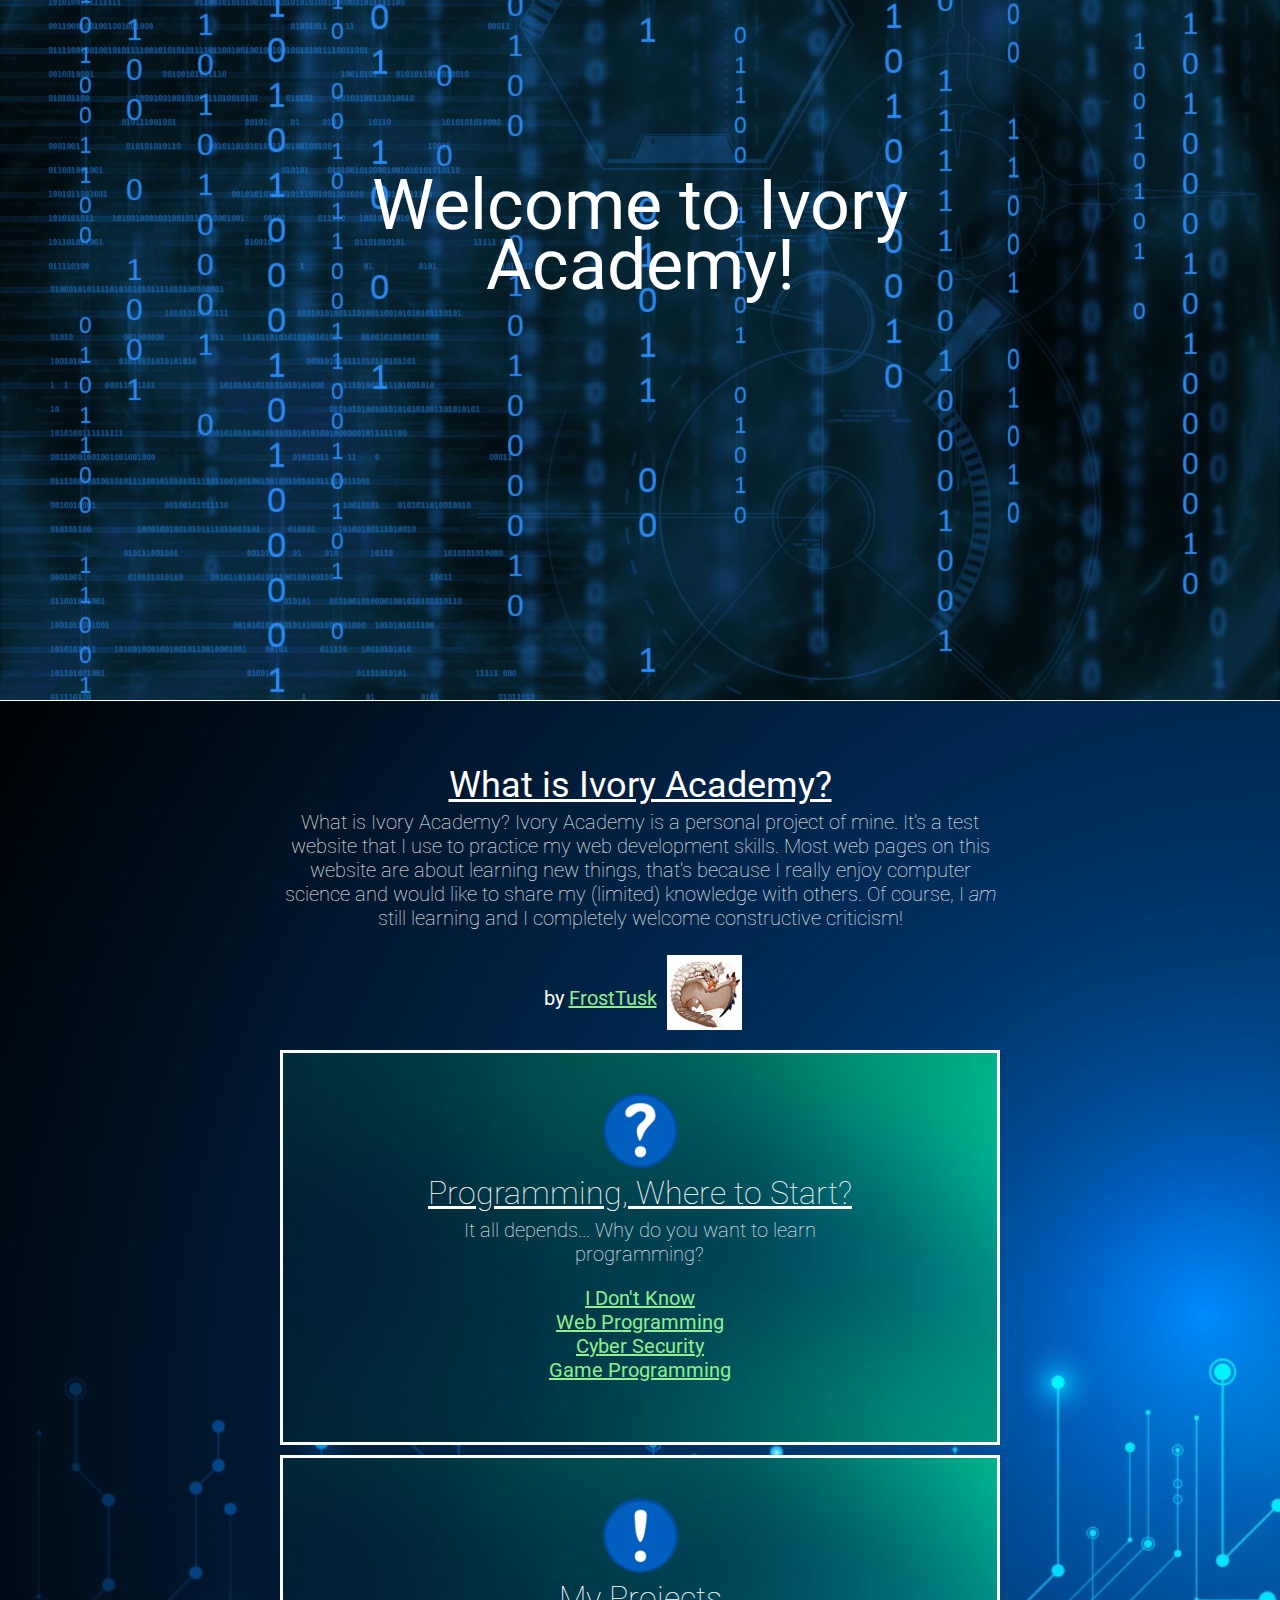
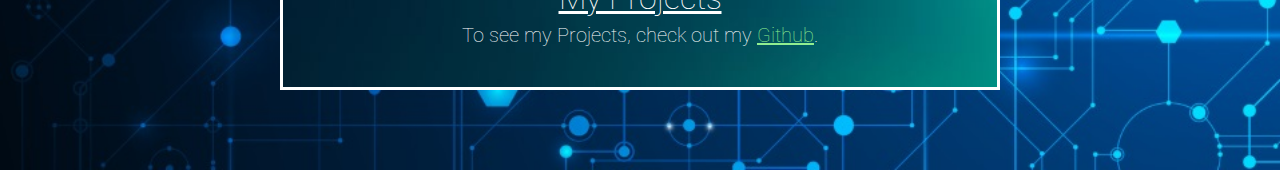
<file: index.html>
<!DOCTYPE html>
<head>
  <title>Ivory Academy - Home</title>
  <link rel="shortcut icon" href="resources/html-resources/favicon.png" type="image/png">
  <link rel="stylesheet" type="text/css" href="stylesheets/style_0_3.css">
  <link rel="stylesheet" type="text/css" href="stylesheets/index_0_5.css">
  <link href="https://fonts.googleapis.com/css?family=Roboto" rel="stylesheet">
  <meta charset="UTF-8">
  <meta name="author" content="FrostTusk">
  <meta name="description" content="HTML/CSS Practice Website">
  <meta name="keywords" content="HTML,CSS,Programming,Learning">
</head>

<body>

<div class="header">
  <div id="header-text">
    <h1>Welcome to Ivory Academy!</h1>
  </div>
</div>

<div class="main"><br/>
  <h2>What is Ivory Academy?</h2>
  <p>What is Ivory Academy? Ivory Academy is a personal project of mine.
  It's a test website that I use to practice my web development skills.
  Most web pages on this website are about learning new things, that's because
  I really enjoy computer science and would like to share my (limited) knowledge with others.
  Of course, I <i>am</i> still learning and I completely welcome constructive criticism!</p>

  <div class="profile">
    by <a href="https://github.com/FrostTusk">FrostTusk</a>
    <img src="resources/html-resources/barioth_icon.jpg"
    alt="Profile picture" id="frosttusk" height="75" width="75">
  </div>

  <div class="sections">
    <div class="section">
      <img src="resources/html-resources/question-mark.png"
      alt="Question mark" class="logo" height="75" width="75">
      <h3>Programming, Where to Start?</h3>
      <p>It all depends... Why do you want to learn programming?</p>
      <ul class="list">
        <li><a href="no-idea.html">I Don't Know</a></li>
        <li><a href="temp.html">Web Programming</a></li>
        <li><a href="cyber-security.html">Cyber Security</a></li>
        <li><a href="game-programming.html">Game Programming</a></li>
      </ul>
    </div>

    <div class="section">
      <img src="resources/html-resources/exclamation-mark.png"
      alt="Exclamation mark" class="logo" height="75" width="75">
      <h3>My Projects</h3>
      <p> To see my Projects, check out my <a href="https://github.com/FrostTusk">Github</a>.</p>
    </div>
  </div>
</div>

</body>
</html>
</file>
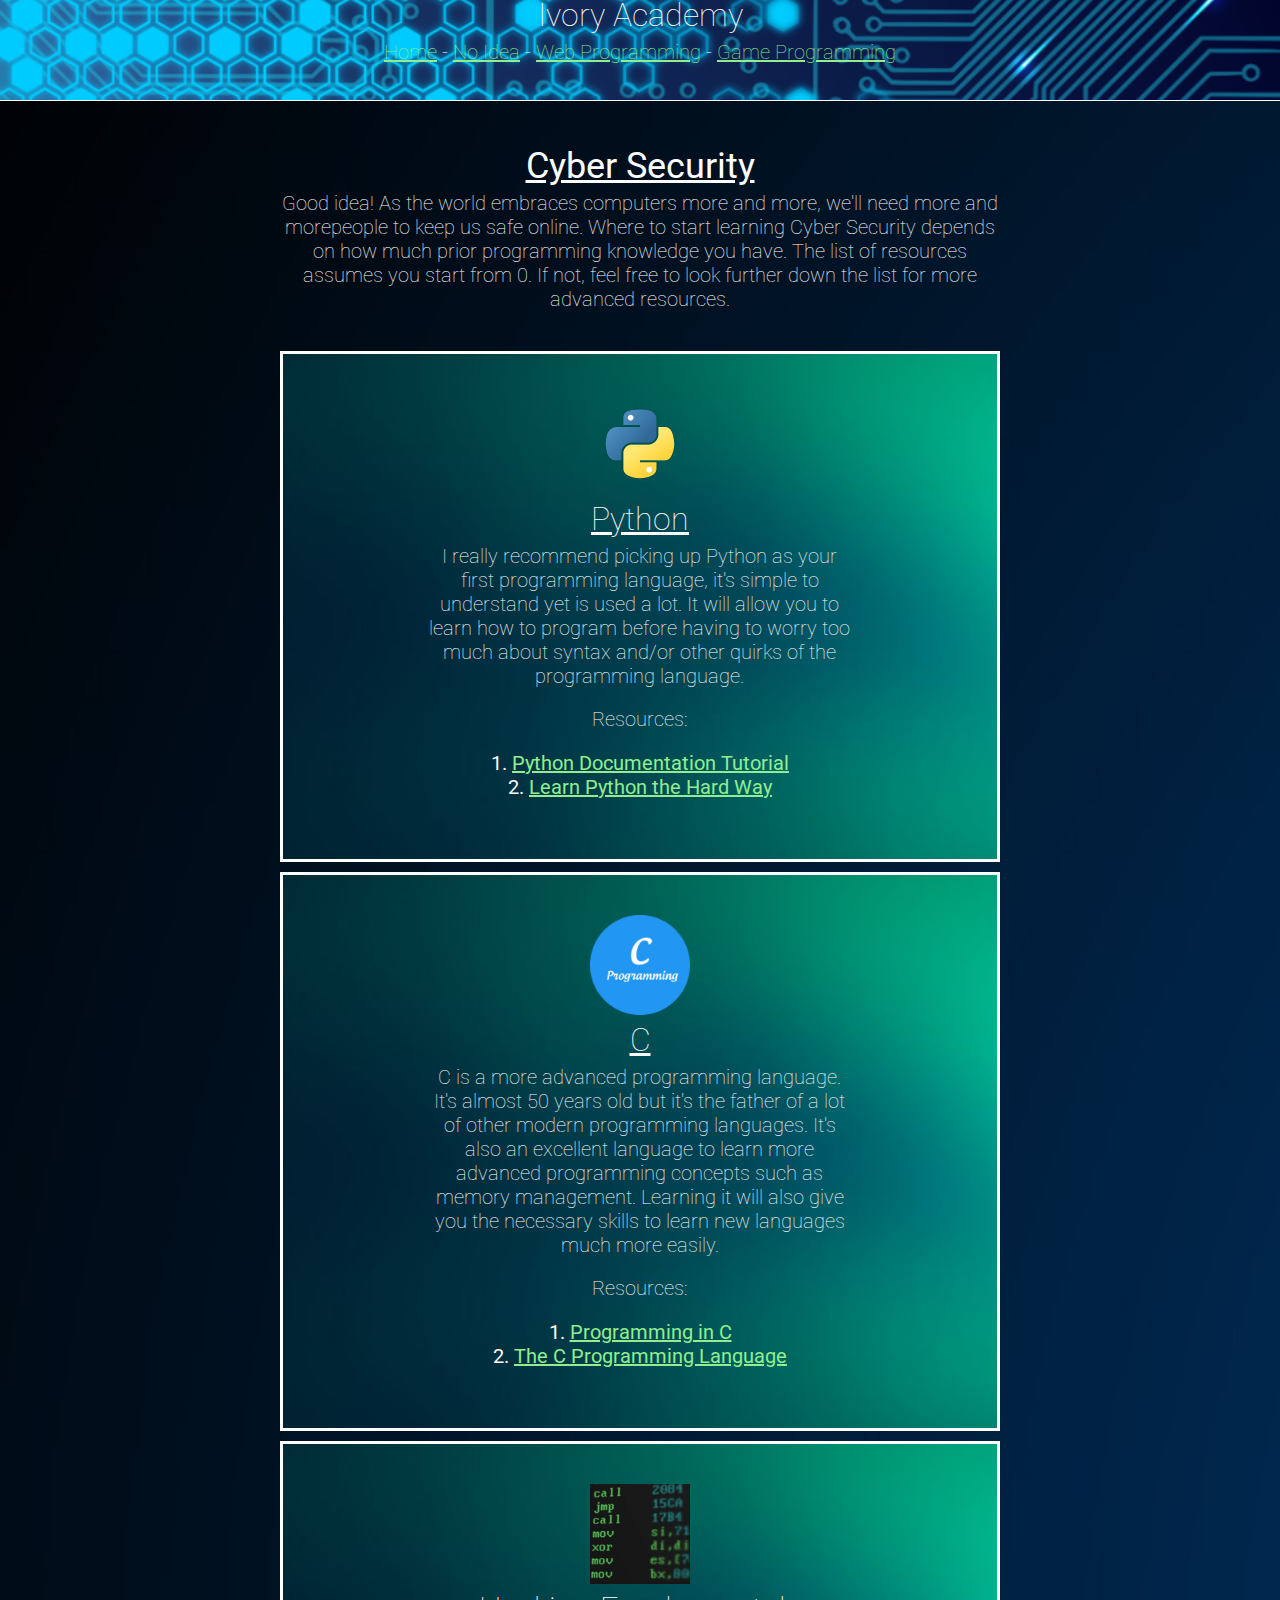
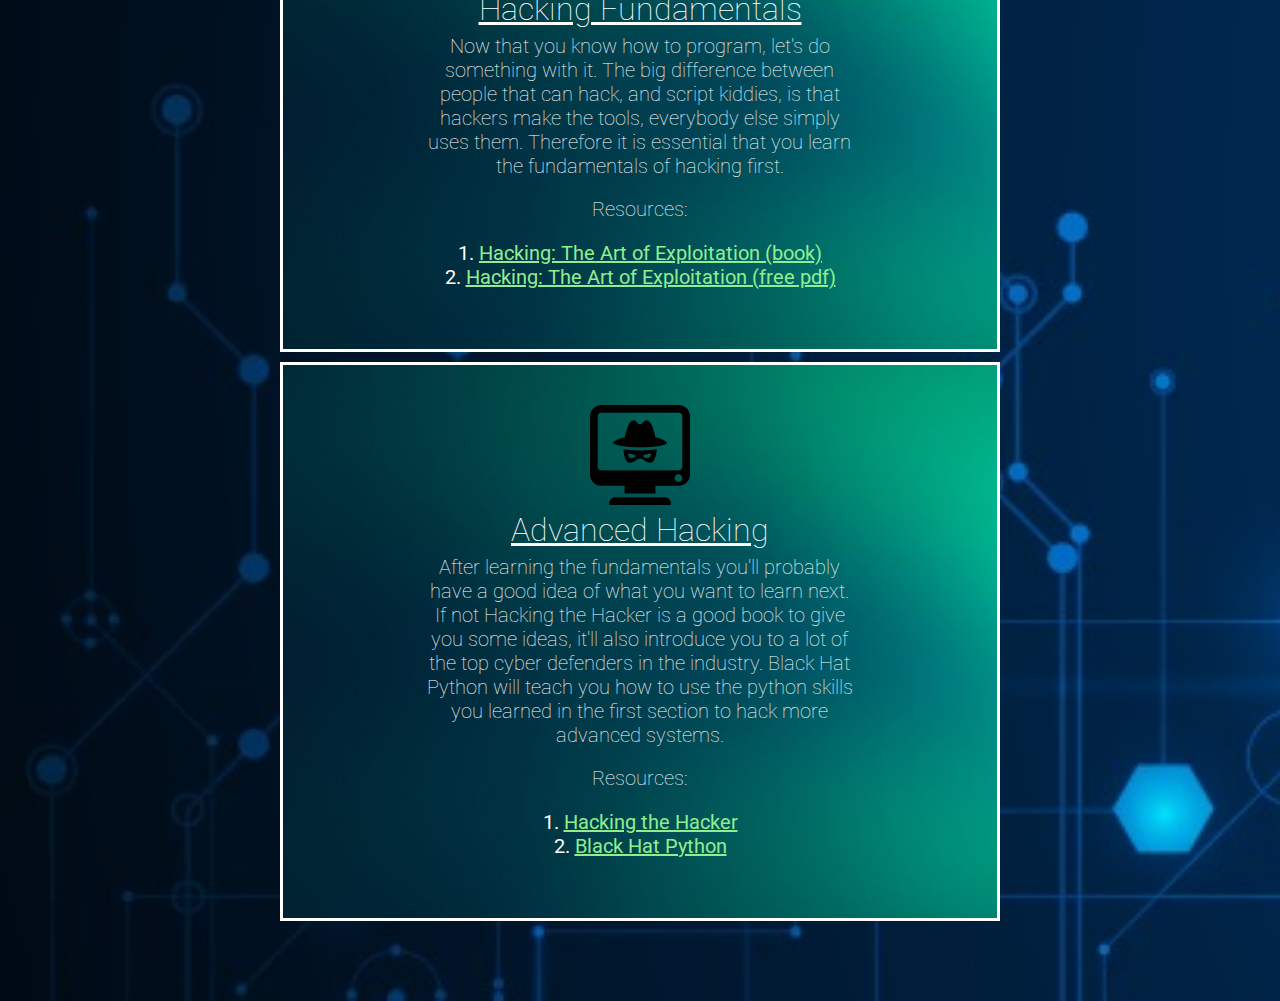
<file: cyber-security.html>
<!DOCTYPE html>
<head>
  <title>Ivory Academy - Cyber Security</title>
  <link rel="shortcut icon" href="resources/html-resources/favicon.png" type="image/png">
  <link rel="stylesheet" type="text/css" href="style_0_3.css">
  <link rel="stylesheet" type="text/css" href="page_0_3.css">
  <link href="https://fonts.googleapis.com/css?family=Roboto" rel="stylesheet">
</head>

<body>

<div class="header">
  <h4>Ivory Academy</h4>
  <p><a href="index.html">Home</a> - <a href="no-idea.html">No Idea</a> -
  <a href="temp.html">Web Programming</a> - <a href="game-programming.html">Game Programming</a></p>
</div>

<div class="main">
  <h2>Cyber Security</h2>
  <p>Good idea! As the world embraces computers more and more, we'll need more and morepeople
  to keep us safe online. Where to start learning Cyber Security depends on how much prior programming
  knowledge you have. The list of resources assumes you start from 0.
  If not, feel free to look further down the list for more advanced resources.</p>

  <div class="sections">
    <div class="section">
      <img src="resources/html-resources/python_icon.png"
      alt="Python logo" class="logo" height="100" width="100">
      <h3>Python</h3>
      <p>I really recommend picking up Python as your first programming language,
      it's simple to understand yet is used a lot. It will allow you to learn
      how to program before having to worry too much about syntax and/or other quirks
      of the programming language.</p>
      <br/><p>Resources:</p>
      <ol class="list">
        <li><a href="https://docs.python.org/3/tutorial/index.html">
        Python Documentation Tutorial</a></li>
        <li><a href="https://www.amazon.com/Learn-Python-Hard-Way-Introduction/dp/0321884914">
        Learn Python the Hard Way</a></li>
      </ol>
    </div>

    <div class="section">
      <img src="resources/html-resources/c_icon.png"
      alt="C logo" class="logo" height="100" width="100">
      <h3>C</h3>
      <p>C is a more advanced programming language. It's almost 50 years old but
      it's the father of a lot of other modern programming languages.
      It's also an excellent language to learn more advanced programming concepts such as memory management.
      Learning it will also give you the necessary skills to learn new languages much more easily.</p>
      <br/><p>Resources:</p>
      <ol class="list">
        <li><a href="https://www.amazon.com/Programming-C-4th-Developers-Library/dp/0321776410/ref=dp_ob_title_bk">
        Programming in C</a></li>
        <li><a href="https://www.amazon.com/Programming-Language-2nd-Brian-Kernighan/dp/0131103628">
        The C Programming Language</a></li>
      </ol>
    </div>

    <div class="section">
      <img src="resources/html-resources/assembly-language_icon.jpg"
      alt="Assembly Language" class="logo" height="100" width="100">
      <h3>Hacking Fundamentals</h3>
      <p>Now that you know how to program, let's do something with it.
      The big difference between people that can hack, and script kiddies,
      is that hackers make the tools, everybody else simply uses them.
      Therefore it is essential that you learn the fundamentals of hacking first.</p>
      <br/><p>Resources:</p>
      <ol class="list">
        <li><a href="https://www.amazon.com/Hacking-Art-Exploitation-Jon-Erickson/dp/1593271441">
        Hacking: The Art of Exploitation (book)</a></li>
        <li><a href="https://leaksource.files.wordpress.com/2014/08/hacking-the-art-of-exploitation.pdf" >
        Hacking: The Art of Exploitation (free pdf)</a></li>
      </ol>
    </div>

    <div class="section">
      <img src="resources/html-resources/hacking_icon.png"
      alt="Hacking icon" class="logo" height="100" width="100">
      <h3>Advanced Hacking</h3>
      <p>After learning the fundamentals you'll probably have a good idea of what you want to learn next.
      If not Hacking the Hacker is a good book to give you some ideas,
      it'll also introduce you to a lot of the top cyber defenders in the industry.
      Black Hat Python will teach you how to use the python skills you learned in the first section to hack more advanced systems.</p>
      <br/><p>Resources:</p>
      <ol class="list">
        <li><a href="https://www.amazon.com/Hacking-Hacker-Learn-Experts-Hackers/dp/1119396212">
        Hacking the Hacker</a></li>
        <li><a href="https://www.amazon.com/Black-Hat-Python-Programming-Pentesters/dp/1593275900">
        Black Hat Python</a></li>
      </ol>
    </div>
  </div>
</div>

</body>
</html>
</file>
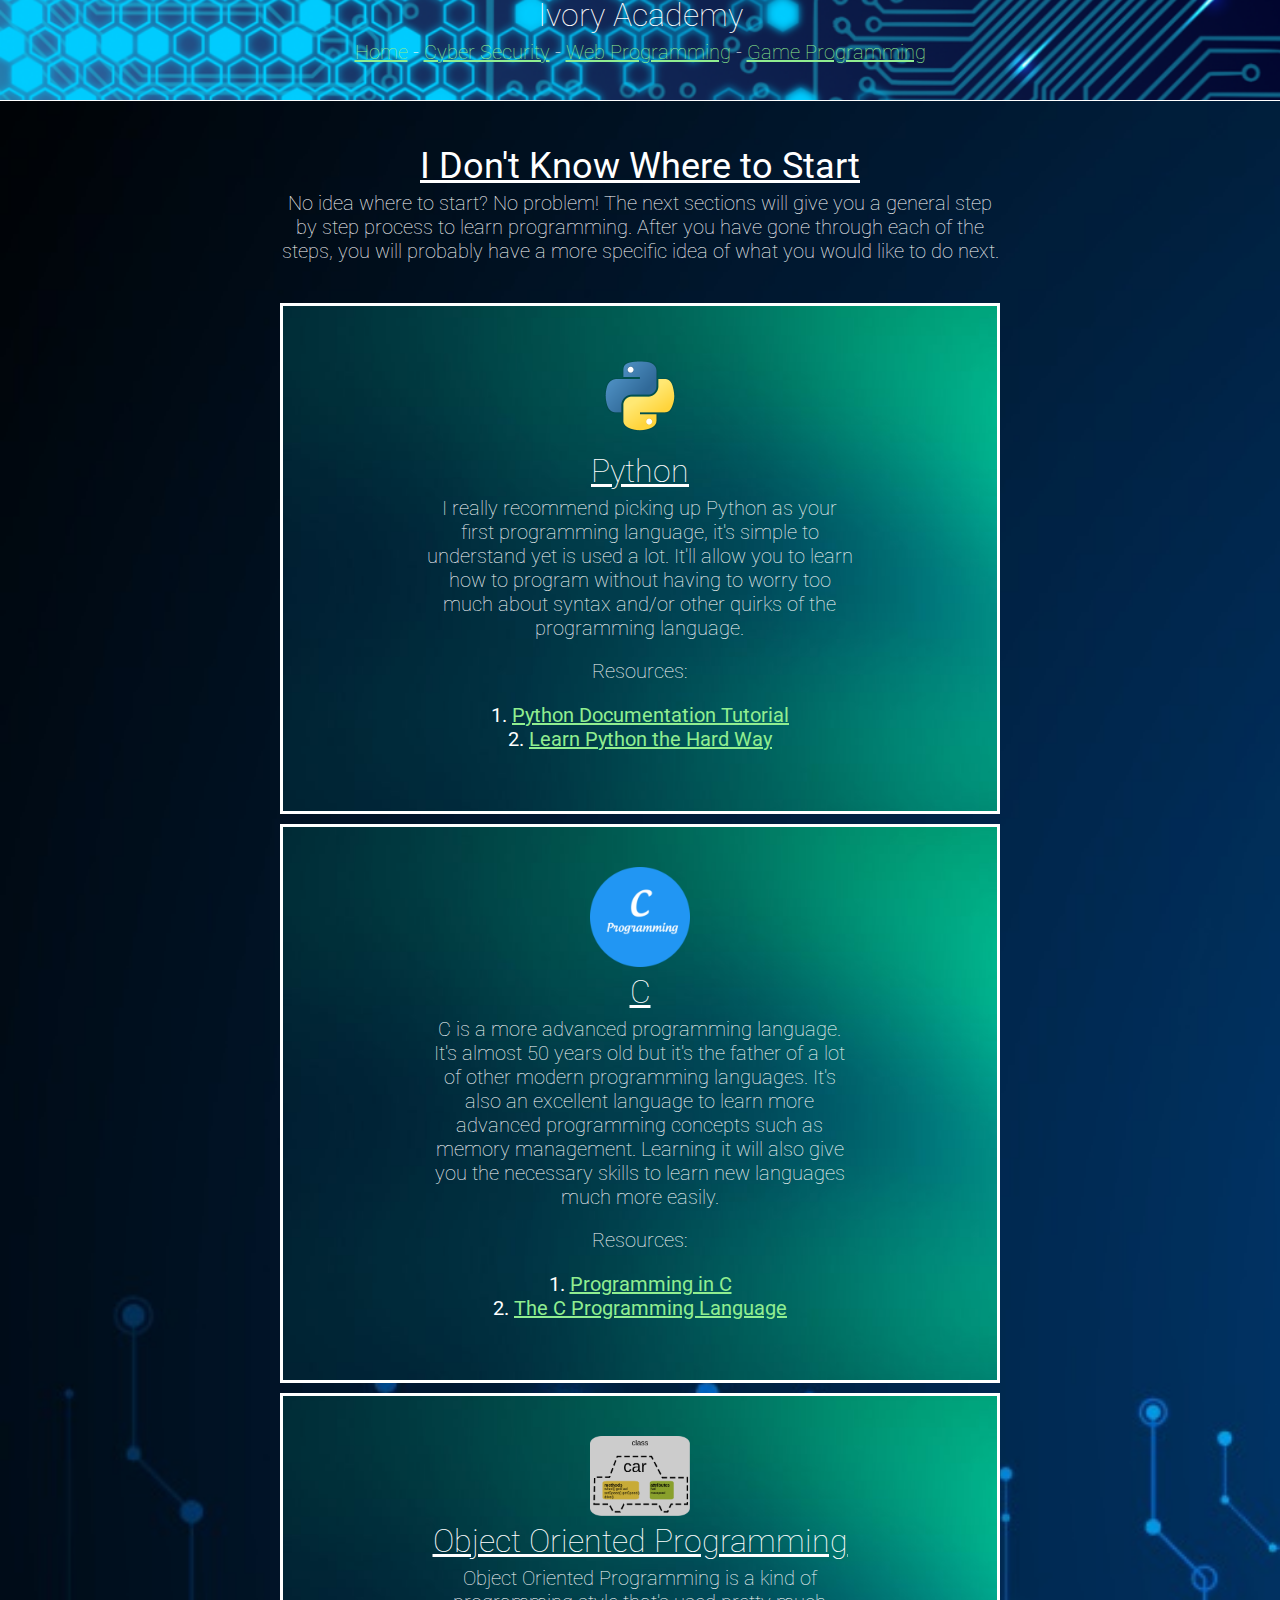
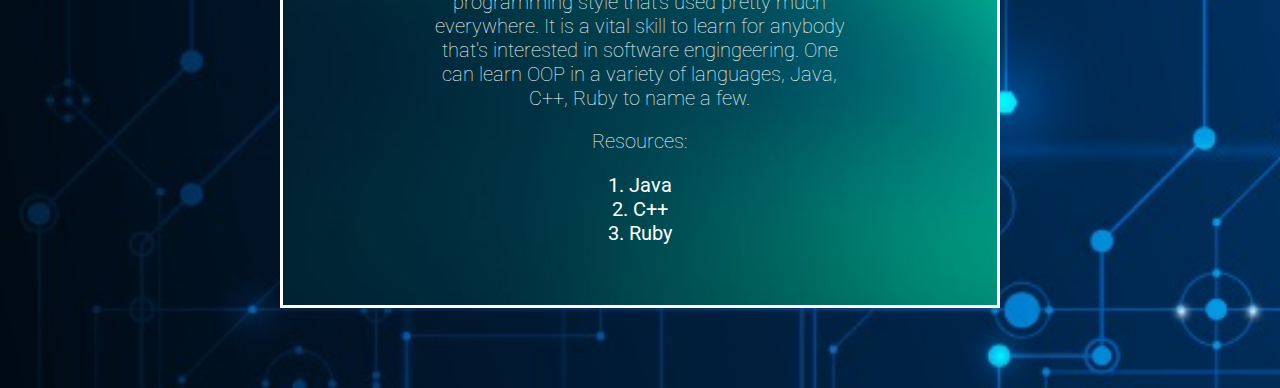
<file: no-idea.html>
<!DOCTYPE html>
<head>
  <title>Ivory Academy - No Idea</title>
  <link rel="shortcut icon" href="resources/html-resources/favicon.png" type="image/png">
  <link rel="stylesheet" type="text/css" href="style_0_3.css">
  <link rel="stylesheet" type="text/css" href="page_0_3.css">
  <link href="https://fonts.googleapis.com/css?family=Roboto" rel="stylesheet">
</head>

<body>

<div class="header">
  <h4>Ivory Academy</h4>
  <p><a href="index.html">Home</a> - <a href="cyber-security.html">Cyber Security</a> -
  <a href="temp.html">Web Programming</a> - <a href="game-programming.html">Game Programming</a></p>
</div>

<div class="main">
  <h2>I Don't Know Where to Start</h2>
  <p>No idea where to start? No problem! The next sections will give you
  a general step by step process to learn programming.
  After you have gone through each of the steps,
  you will probably have a more specific idea of what you would like to do next.</p>

  <div class="sections">
    <div class="section">
      <img src="resources/html-resources/python_icon.png"
      alt="Python logo" class="logo" height="100" width="100">
      <h3>Python</h3>
      <p>I really recommend picking up Python as your first programming language,
      it's simple to understand yet is used a lot. It'll allow you to learn
      how to program without having to worry too much about syntax and/or other quirks
      of the programming language.</p>
      <br/><p>Resources:</p>
      <ol class="list">
        <li><a href="https://docs.python.org/3/tutorial/index.html">
        Python Documentation Tutorial</a></li>
        <li><a href="https://www.amazon.com/Learn-Python-Hard-Way-Introduction/dp/0321884914">
        Learn Python the Hard Way</a></li>
      </ol>
    </div>

    <div class="section">
      <img src="resources/html-resources/c_icon.png"
      alt="C logo" class="logo" height="100" width="100">
      <h3>C</h3>
      <p>C is a more advanced programming language. It's almost 50 years old but
      it's the father of a lot of other modern programming languages.
      It's also an excellent language to learn more advanced programming concepts such as memory management.
      Learning it will also give you the necessary skills to learn new languages much more easily.</p>
      <br/><p>Resources:</p>
      <ol class="list">
        <li><a href="https://www.amazon.com/Programming-C-4th-Developers-Library/dp/0321776410/ref=dp_ob_title_bk">
        Programming in C</a></li>
        <li><a href="https://www.amazon.com/Programming-Language-2nd-Brian-Kernighan/dp/0131103628">
        The C Programming Language</a></li>
      </ol>
    </div>

    <div class="section">
      <img src="resources/html-resources/oop_icon.png"
      alt="Object Oriented Car" class="logo" heigt="100" width="100">
      <h3>Object Oriented Programming</h3>
      <p>Object Oriented Programming is a kind of programming style that's used pretty much everywhere.
      It is a vital skill to learn for anybody that's interested in software engingeering.
      One can learn OOP in a variety of languages, Java, C++, Ruby to name a few.</p>
      <br/><p>Resources:</p>
      <ol class="list">
        <li>Java</li>
        <li>C++</li>
        <li>Ruby</li>
      </ol>
    </div>
</div>

</body>
</html>
</file>
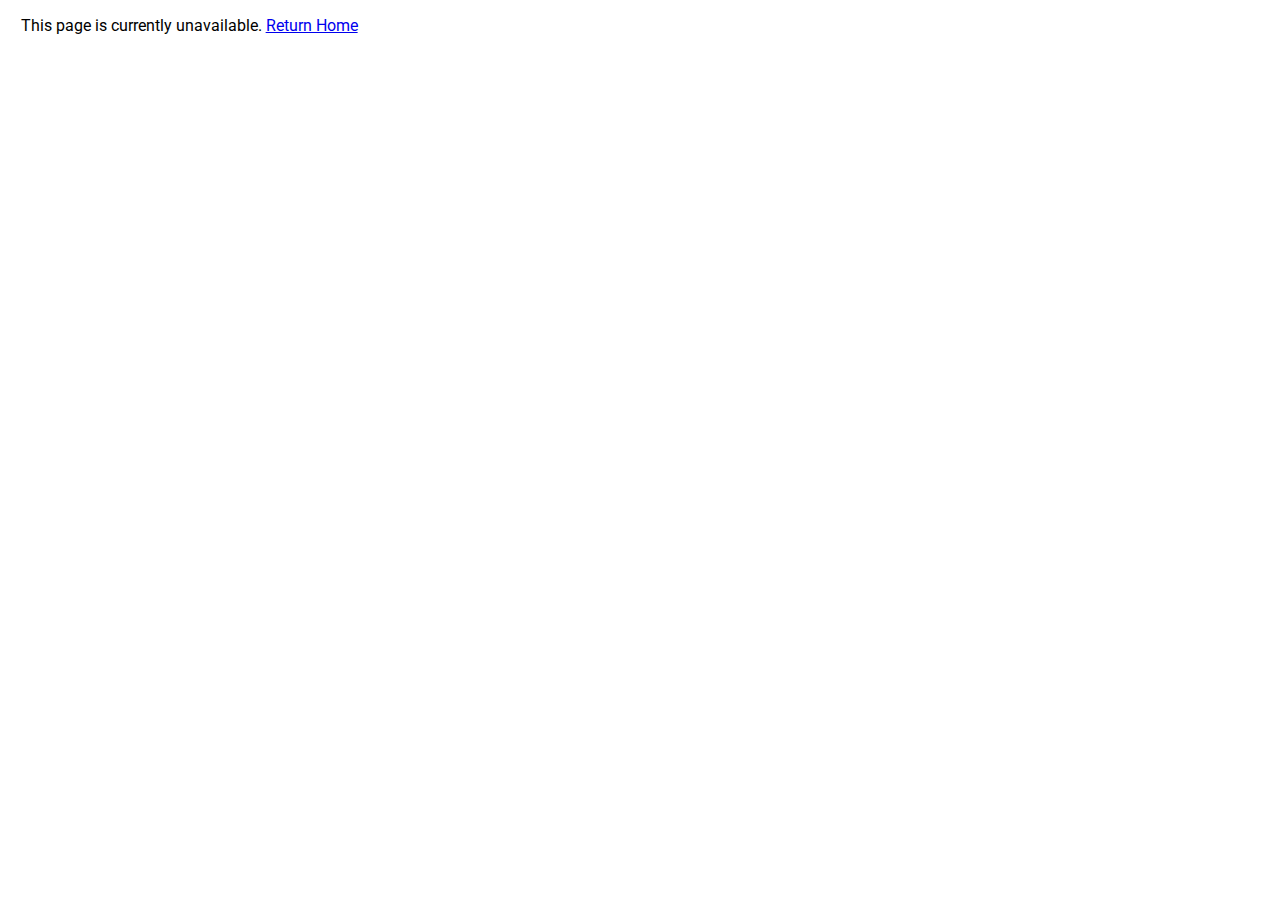
<file: temp.html>
<!DOCTYPE html>
<head>
  <title>Ivory Academy - Unavailable</title>
  <link rel="shortcut icon" href="resources/favicon.png" type="image/png">
  <link rel="stylesheet" type="text/css" href="temp_0_1.css">
  <link href="https://fonts.googleapis.com/css?family=Roboto" rel="stylesheet">
</head>

<body>

<p>This page is currently unavailable. <a href="index.html">Return Home</a></p>
<!-- <img src="http://www.fb-bevi.no/fileadmin/user_upload/FB-Bevi/Bilder_ansatte/not_available.png"> -->

</body>
</html>
</file>
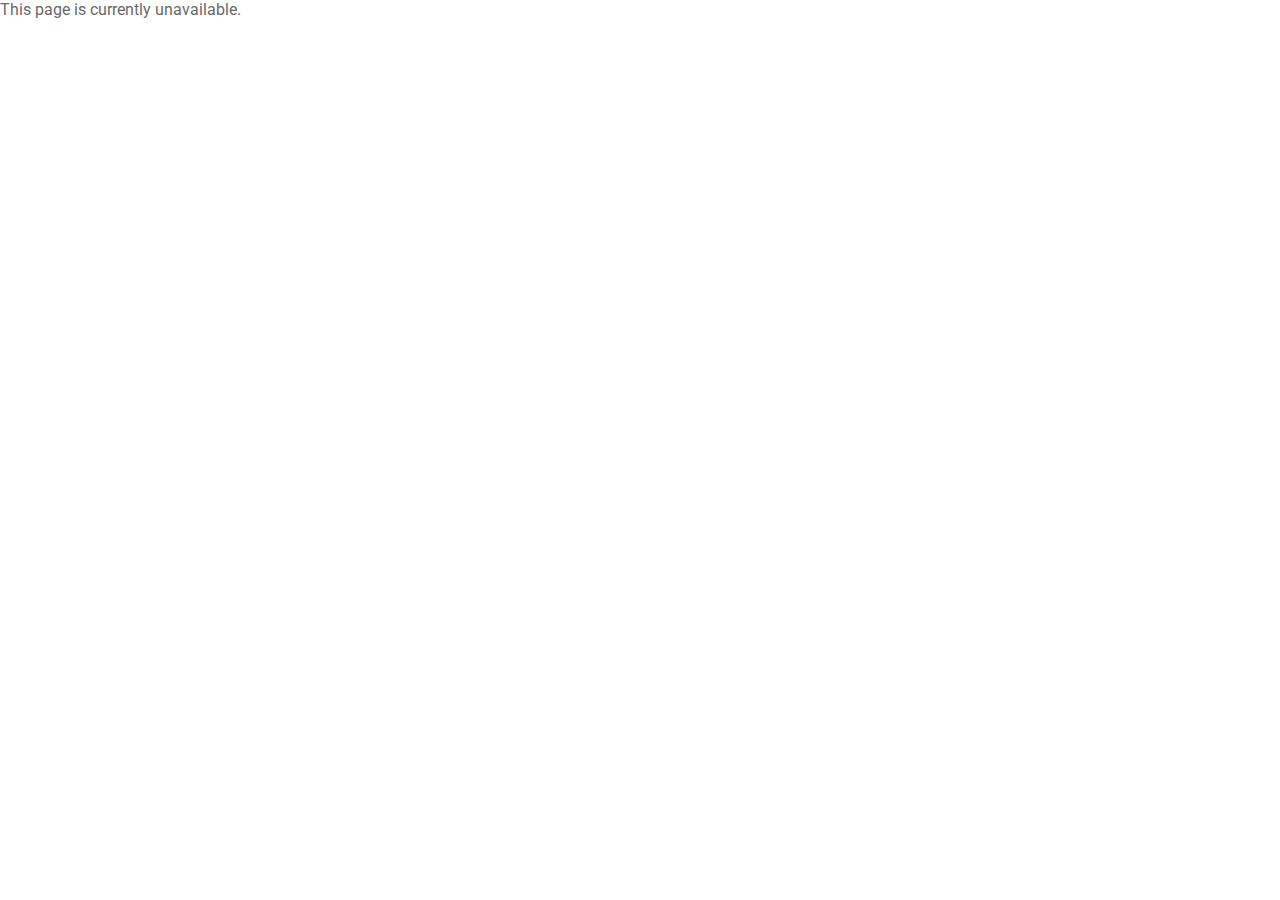
<file: src/temp.html>
<!DOCTYPE html>
<head>
  <title>Ivory Academy</title>
  <link rel="stylesheet" type="text/css" href="style.css">
  <link href="https://fonts.googleapis.com/css?family=Roboto" rel="stylesheet">
</head>

<body>
This page is currently unavailable.
</body>
</html>
</file>
<file: stylesheets/style_0_3.css>
* {
 font-family: Roboto, sans-serrif;
 color: #FFF;
 /*border: 1px solid green;*/
}


/* HTML Elements */


a {
  color: lightgreen;
}

body {
  /*Default Rules:*/
  background-color: #FFF;
  margin: 0;
  padding: 0;
  /*Specific Rules:*/
  background: url("../resources/css-resources/coastal-blue_background.jpg");
  background-repeat: no-repeat;
  background-size: cover;
}

h1 {
  color: #FFF;
  font-family: 'Roboto', sans-serif;
  font-size: 70px;
  font-weight: 400;
  line-height: 60px;
  margin: 0 auto;
  text-align: center;
}

h2 {
  color: #FFF;
  font-family: 'Roboto', sans-serif;
  font-size: 36px;
  font-weight: 400;
  line-height: 30px;
  margin: 10px auto;
  text-align: center;
  text-decoration: underline;
}

h3 {
  color: #FFF;
  font-family: 'Roboto', sans-serif;
  font-size: 32px;
  font-weight: 100;
  line-height: 30px;
  margin: 10px auto;
  text-align: center;
  text-decoration: underline;
}

h4 {
  color: #FFF;
  font-family: 'Roboto', sans-serif;
  font-size: 32px;
  font-weight: 100;
  line-height: 30px;
  margin: 0px auto;
  margin-bottom: 10px;
  text-align: center;
}

p {
  color: #FFF;
  font-family: 'Roboto', sans-serif;
  font-size: 20px;
  font-weight: 100;
  line-height: 24px;
  margin: 0 auto;
  text-align: center;
  width: 60%;
}


/* HTML Classes */


.list {
  font-size: 20px;
  line-height: 24px;
  list-style-position: inside;
  padding: 0px 40px;
  text-align: center;
}

.logo {
  display: block;
  margin: 0 auto;
}

.main {
  /*background: url("../resources/css-resources/coastal-blue_background.jpg");*/
  /*background-image: url("../resources/css-resources/terraform-blue_background.jpg");*/
  /*background-image: url("../resources/css-resources/basic-pc-blue_home-screen.jpg");*/
  background-image: url("../resources/css-resources/circuit_bottom-banner.jpg");
  background-size: cover;
  margin: 0 auto;
  padding: 40px;
}

.section {
  background-image: url("../resources/css-resources/teal_background.jpg");
  background-size: cover;
  background-position: center;
  border: 3px solid #FFF;
  margin: 10px 0px;
  padding: 40px 0px;
}

.sections {
  margin: 40px auto;
  width: 60%;
}
</file>
<file: stylesheets/index_0_5.css>
/* HTML Elements */


ul {
  list-style-type: none;
}


/* HTML Classes */


.header {
  /*background-image: url("../resources/css-resources/binary_home-screen-alternate");*/
  background-image: url("../resources/css-resources/binary_home-screen.jpg");
  background-position: center center;
  background-size: cover;
  border-bottom: 1px solid #FFF;
  height: 700px;
  width: 100%;
}

.profile {
  font-size: 20px;
  margin: 0 auto;
  text-align: center;
}


/* HTML ids */


#frosttusk {
  left: 5px;
  top: 25px;
  position: relative;
}

#header-text {
  margin: 0 auto;
  position: relative;
  text-align: center;
  top: 25%;
  width: 60%;
}
</file>
<file: style_0_3.css>
* {
 font-family: Roboto, sans-serrif;
 color: #FFF;
 /*border: 1px solid green;*/
}


/* HTML Elements */


a {
  color: lightgreen;
}

body {
  /*Default Rules:*/
  background-color: #FFF;
  margin: 0;
  padding: 0;
  /*Specific Rules:*/
  background: url("resources/css-resources/coastal-blue_background.jpg");
  background-repeat: no-repeat;
  background-size: cover;
}

h1 {
  color: #FFF;
  font-family: 'Roboto', sans-serif;
  font-size: 70px;
  font-weight: 400;
  line-height: 60px;
  margin: 0 auto;
  text-align: center;
}

h2 {
  color: #FFF;
  font-family: 'Roboto', sans-serif;
  font-size: 36px;
  font-weight: 400;
  line-height: 30px;
  margin: 10px auto;
  text-align: center;
  text-decoration: underline;
}

h3 {
  color: #FFF;
  font-family: 'Roboto', sans-serif;
  font-size: 32px;
  font-weight: 100;
  line-height: 30px;
  margin: 10px auto;
  text-align: center;
  text-decoration: underline;
}

h4 {
  color: #FFF;
  font-family: 'Roboto', sans-serif;
  font-size: 32px;
  font-weight: 100;
  line-height: 30px;
  margin: 0px auto;
  margin-bottom: 10px;
  text-align: center;
}

p {
  color: #FFF;
  font-family: 'Roboto', sans-serif;
  font-size: 20px;
  font-weight: 100;
  line-height: 24px;
  margin: 0 auto;
  text-align: center;
  width: 60%;
}


/* HTML Classes */


.list {
  font-size: 20px;
  line-height: 24px;
  list-style-position: inside;
  padding: 0px 40px;
  text-align: center;
}

.logo {
  display: block;
  margin: 0 auto;
}

.main {
  /*background: url("resources/css-resources/coastal-blue_background.jpg");*/
  /*background-image: url("resources/css-resources/terraform-blue_background.jpg");*/
  /*background-image: url("resources/css-resources/basic-pc-blue_home-screen.jpg");*/
  background-image: url("resources/css-resources/circuit_bottom-banner.jpg");
  background-size: cover;
  margin: 0 auto;
  padding: 40px;
}

.section {
  background-image: url("resources/css-resources/teal_background.jpg");
  background-size: cover;
  background-position: center;
  border: 3px solid #FFF;
  margin: 10px 0px;
  padding: 40px 0px;
}

.sections {
  margin: 40px auto;
  width: 60%;
}
</file>
<file: page_0_3.css>
/* HTML Classes */


.header {
  /*background-image: url("resources/css-resources/circuit_top-banner-alternate");*/
  background-image: url("resources/css-resources/circuit_top-banner.png");
  background-position: center center;
  background-size: cover;
  border-bottom: 1px solid #FFF;
  height: 100px;
  width: 100%;
}
</file>
<file: temp_0_1.css>
* {
  font-family: Roboto, sans-serrif;
  /*border: 1px solid green;*/
}


/* HTML Elements */


p {
  position: relative;
  left: 1%
}
</file>
<file: src/style.css>
* {
  margin: 0;
  padding: 0;
  font-family: Roboto, sans-serrif;
  color: DimGrey;
  /*border: 1px solid green;*/
}

/* The following rules handle the banners. */

.topBanner {
  background-image: url(https://www.colourbox.com/preview/1908334-ice-or-frost-background.jpg);
  text-align: center;
  height: 50px;
  width: 70%;
  position: fixed;
  left: 15%;
}

.rightBanner {
  /*background-image: url(https://www.colourbox.com/preview/1908334-ice-or-frost-background.jpg);*/
  background-image: url(https://www.colourbox.com/preview/1908334-ice-or-frost-background.jpg);
  height: 100%;
  width: 15%;
  position: fixed;
  left: 85%;
}

.leftBanner {
  /*background-image: url(https://www.colourbox.com/preview/1908334-ice-or-frost-background.jpg);*/
  background-image: url(https://www.colourbox.com/preview/1908334-ice-or-frost-background.jpg);
  height: 100%;
  width: 15%;
  position: fixed;
}

.bottomBanner {
    background-image: url(https://www.colourbox.com/preview/1908334-ice-or-frost-background.jpg);
    position: fixed;
    height: 100px;
    top: 90%;
    width: 70%;
    left: +15%;
}

/* The following rules handle main */

.main {
  background-image: url(http://www.thekeystocolor.com/wp-content/uploads/2010/07/BeigeTooPinkFixed.jpg);
  height: 500px;
  width: 70%;
  position: relative;
  top: +50px;
  left: 15%;
}

.text {
  text-align: center;
  width: 60%;
  position: relative;
  left: 20%;
}

.list {
  text-align: left;
  position: relative;
  left: 20%;
}

.center {
  position: relative;
  left: 13%;
}

/* The following rules handle filling at the bottom. */

.bottomFill {
  background-image: url(http://www.thekeystocolor.com/wp-content/uploads/2010/07/BeigeTooPinkFixed.jpg);
  height: 100%;
  width: 70%;
  position: fixed;
  top: +550px;
  left: 15%;
}
</file>
